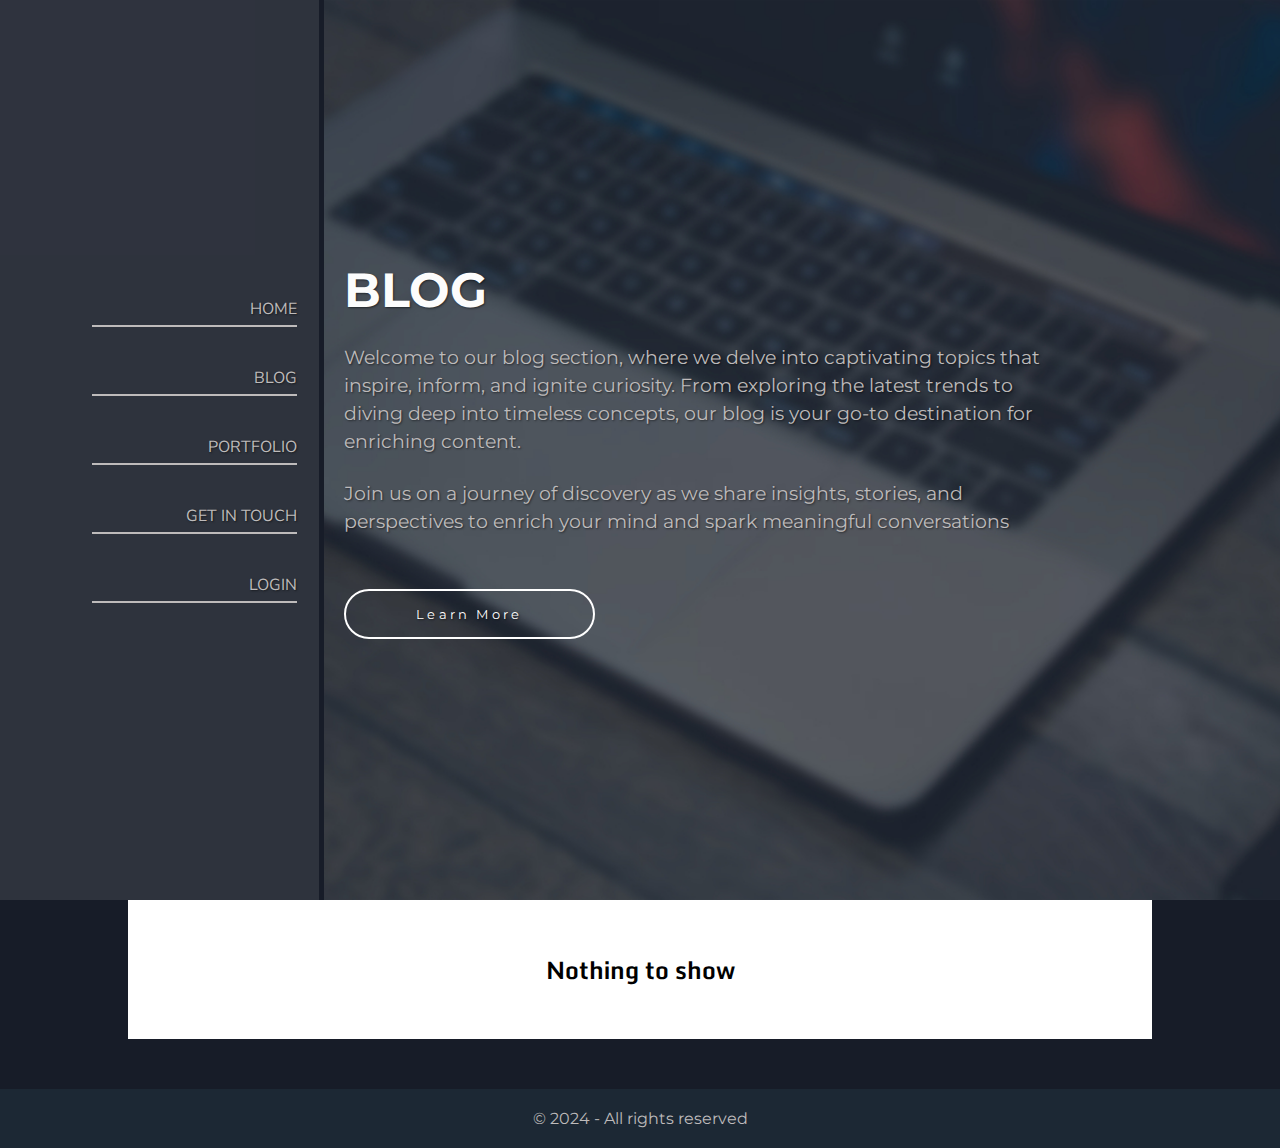
<file: blog.html>
<!DOCTYPE html>
<html lang="en">
  <head>
    <meta charset="UTF-8" />
    <meta name="viewport" content="width=device-width, initial-scale=1.0" />

    <title>My Blog</title>
    <link rel="preconnect" href="https://fonts.googleapis.com" />
    <link rel="preconnect" href="https://fonts.gstatic.com" crossorigin />
    <link
      href="https://fonts.googleapis.com/css2?family=Montserrat:wght@200;400;500&family=Nunito+Sans:opsz,wght@6..12,200;6..12,300;6..12,400&display=swap"
      rel="stylesheet"
    />

    <link
      href="https://fonts.googleapis.com/css2?family=Monda&display=swap"
      rel="stylesheet"
    />
    <link rel="stylesheet" href="./styles/fonts.css" />
    <link rel="stylesheet" href="./styles/blog.css" />
    <script src="./listBlog.js" defer></script>
  </head>
  <body>
    <div class="small-nav" id="nav" onclick="toggleNavBar()">
      <!-- <button id="btn-toogle" onclick="toogleNavBar()">toggle</button> -->
      <div class="burger shadow">
        <div id="burger1"></div>
        <div id="burger2"></div>
        <div id="burger3"></div>
      </div>
    </div>
    <div id="reveal">
      <a href="./index.html">Home</a>
      <a href="#blog-section" onclick="hideNav()">Blog</a>
      <a href="./index.html#portfolio">PORTFOLIO</a>
      <a href="./index.html#contact">GET IN TOUCH</a>
      <a href="./login.html">Login</a>
      <a href="./signup.html">Signup</a>
    </div>
    <main>
      <div class="menu">
        <div>
          <div class="item">
            <a href="./index.html">HOME</a>
          </div>
          <div class="item">
            <a href="#blog-section">BLOG</a>
          </div>
          <div class="item">
            <a href="./index.html#portfolio">PORTFOLIO</a>
          </div>
          <div class="item">
            <a href="./index.html#contact">GET IN TOUCH</a>
          </div>
          <div class="item">
            <a href="./login.html">LOGIN</a>
          </div>
        </div>
      </div>
      <div class="welcome" onclick="hideNav()">
        <div>
          <h1>BLOG</h1>
          <p>
            Welcome to our blog section, where we delve into captivating topics
            that inspire, inform, and ignite curiosity. From exploring the
            latest trends to diving deep into timeless concepts, our blog is
            your go-to destination for enriching content.
          </p>
          <p>
            Join us on a journey of discovery as we share insights, stories, and
            perspectives to enrich your mind and spark meaningful conversations
          </p>
          <a href="./blog-one.html"
            ><button class="learn-more">Learn More</button></a
          >
        </div>
      </div>
    </main>
    <section id="blog-section" class="blog-container" onclick="hideNav()">
      <!-- <div>
        <p class="date">Nov 21, 2023</p>
        <p class="title">
          CLIENT HIGHLIGHTS: ACCESS INTERNATIONAL PARTNERSHIP IN IT
        </p>
        <p class="description">
          Lorem ipsum dolor sit amet, consectetur adipiscing elit. Nam sit amet
          magna neque. Nunc quam enim, tincidunt in consectetur sit amet, congue
          ut massa. Pellentesque non elit sit amet augue gravida commod
        </p>
        <a href="./blog-one.html"><button>FULL STORY</button></a>
        <p></p>
      </div> -->
      <!-- <div>
        <p class="date">Nov 21, 2023</p>
        <p class="title">
          CLIENT HIGHLIGHTS: ACCESS INTERNATIONAL PARTNERSHIP IN IT
        </p>
        <p class="description">
          Lorem ipsum dolor sit amet, consectetur adipiscing elit. Nam sit amet
          magna neque. Nunc quam enim, tincidunt in consectetur sit amet, congue
          ut massa. Pellentesque non elit sit amet augue gravida commod
        </p>
        <a href="./blog-one.html"><button>FULL STORY</button></a>
        <p></p>
      </div> -->
      <!-- <div>
        <p class="date">Nov 21, 2023</p>
        <p class="title">
          CLIENT HIGHLIGHTS: ACCESS INTERNATIONAL PARTNERSHIP IN IT
        </p>
        <p class="description">
          Lorem ipsum dolor sit amet, consectetur adipiscing elit. Nam sit amet
          magna neque. Nunc quam enim, tincidunt in consectetur sit amet, congue
          ut massa. Pellentesque non elit sit amet augue gravida commod
        </p>
        <a href="./blog-one.html"><button>FULL STORY</button></a>
        <p></p>
      </div> -->
      <!-- <div>
        <p class="date">Nov 21, 2023</p>
        <p class="title">
          CLIENT HIGHLIGHTS: ACCESS INTERNATIONAL PARTNERSHIP IN IT
        </p>
        <p class="description">
          Lorem ipsum dolor sit amet, consectetur adipiscing elit. Nam sit amet
          magna neque. Nunc quam enim, tincidunt in consectetur sit amet, congue
          ut massa. Pellentesque non elit sit amet augue gravida commod
        </p>
        <a href="./blog-one.html"><button>FULL STORY</button></a>
        <p></p>
      </div> -->
    </section>
    <footer>
      <p>&copy 2024 - All rights reserved</p>
    </footer>
    <script src="./toogle.js" defer></script>
  </body>
</html>
</file>
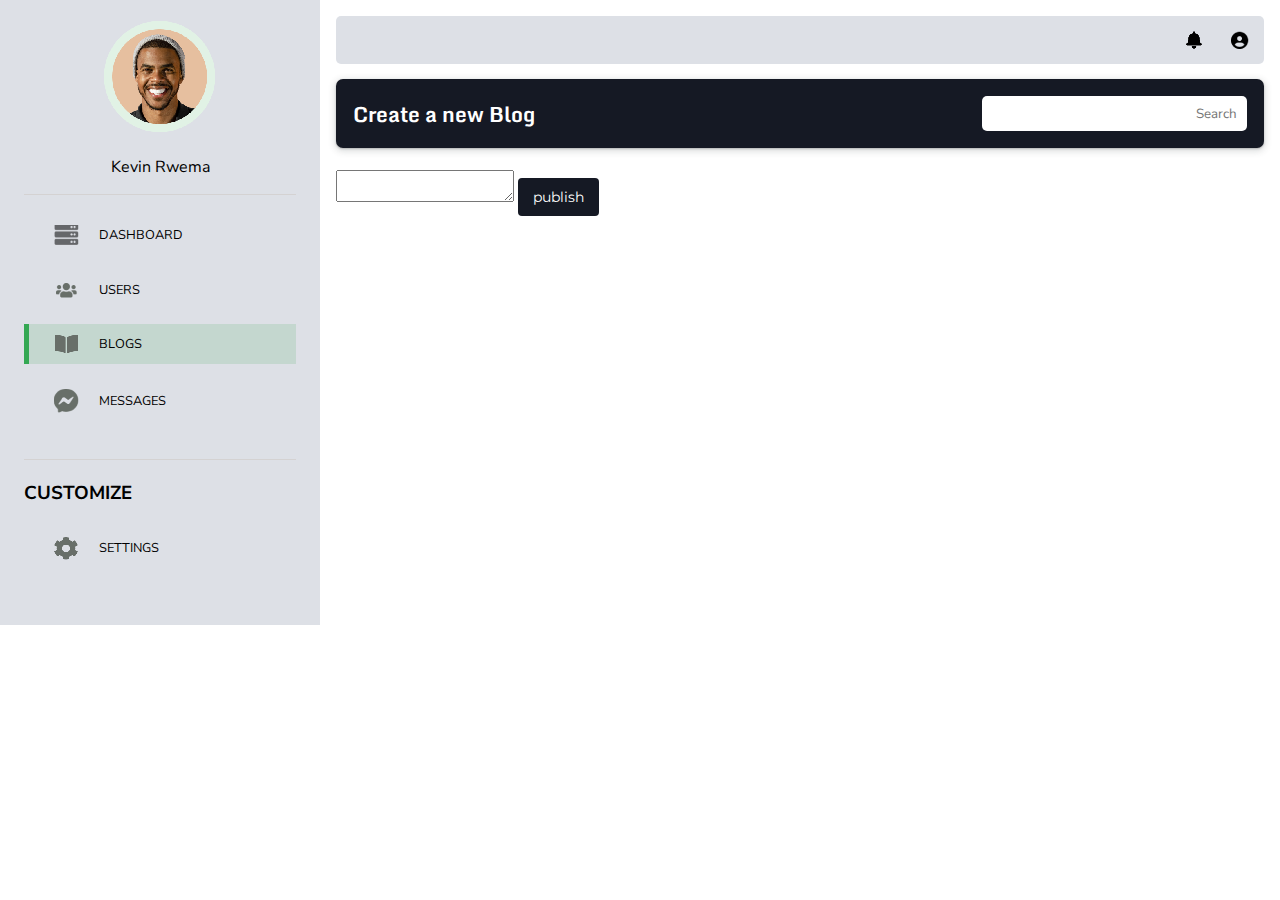
<file: create-blog.html>
<!DOCTYPE html>
<html lang="en">
  <head>
    <meta charset="UTF-8" />
    <meta name="viewport" content="width=device-width, initial-scale=1.0" />
    <title>Create Blog</title>
    <link rel="preconnect" href="https://fonts.googleapis.com" />
    <link rel="preconnect" href="https://fonts.gstatic.com" crossorigin />
    <link
      href="https://fonts.googleapis.com/css2?family=Montserrat:wght@200;400;500&family=Nunito+Sans:opsz,wght@6..12,200;6..12,300;6..12,400&display=swap"
      rel="stylesheet"
    />

    <link
      href="https://fonts.googleapis.com/css2?family=Monda&display=swap"
      rel="stylesheet"
    />
    <link rel="stylesheet" href="./styles/fonts.css" />
    <link rel="stylesheet" href="./styles/createblog.css" />
    <script src="https://cdn.ckeditor.com/ckeditor5/34.0.0/classic/ckeditor.js"></script>
  </head>
  <body>
    <main>
      <div class="sidebar">
        <div class="user-info">
          <img src="./img/avatar.png" alt="" srcset="" />
          <p>Kevin Rwema</p>
        </div>
        <div class="links">
          <div class="link">
            <img src="./img/dashboard-icon.png" alt="" />
            <p>DASHBOARD</p>
          </div>
          <div class="link">
            <img src="./img/users.png" alt="" />
            <p>USERS</p>
          </div>
          <div class="link active">
            <img src="./img/blog.png" alt="" />
            <p>BLOGS</p>
          </div>
          <div class="link">
            <img src="./img/messages.png" alt="" />
            <p>MESSAGES</p>
          </div>
        </div>
        <div class="customize">
          <h3>CUSTOMIZE</h3>
          <div class="link">
            <img src="./img/gear.png" alt="" />
            <p>SETTINGS</p>
          </div>
        </div>
      </div>
      <div class="main-content">
        <div class="nav">
          <div class="nav-icons">
            <img src="./img/notification.png" alt="" srcset="" />
            <img src="./img/profile.png" alt="" srcset="" />
          </div>
        </div>
        <div class="welcome">
          <div class="welcome-title">
            <h1>Create a new Blog</h1>
          </div>
          <div class="welcome-search">
            <input type="text" placeholder="Search" />
          </div>
        </div>
        <textarea id="editor"></textarea>
        <button class="submit-blog">publish</button>
        <script>
          ClassicEditor.create(document.querySelector("#editor")).catch(
            (error) => {
              console.error(error);
            }
          );
        </script>
      </div>
    </main>
  </body>
</html>
</file>
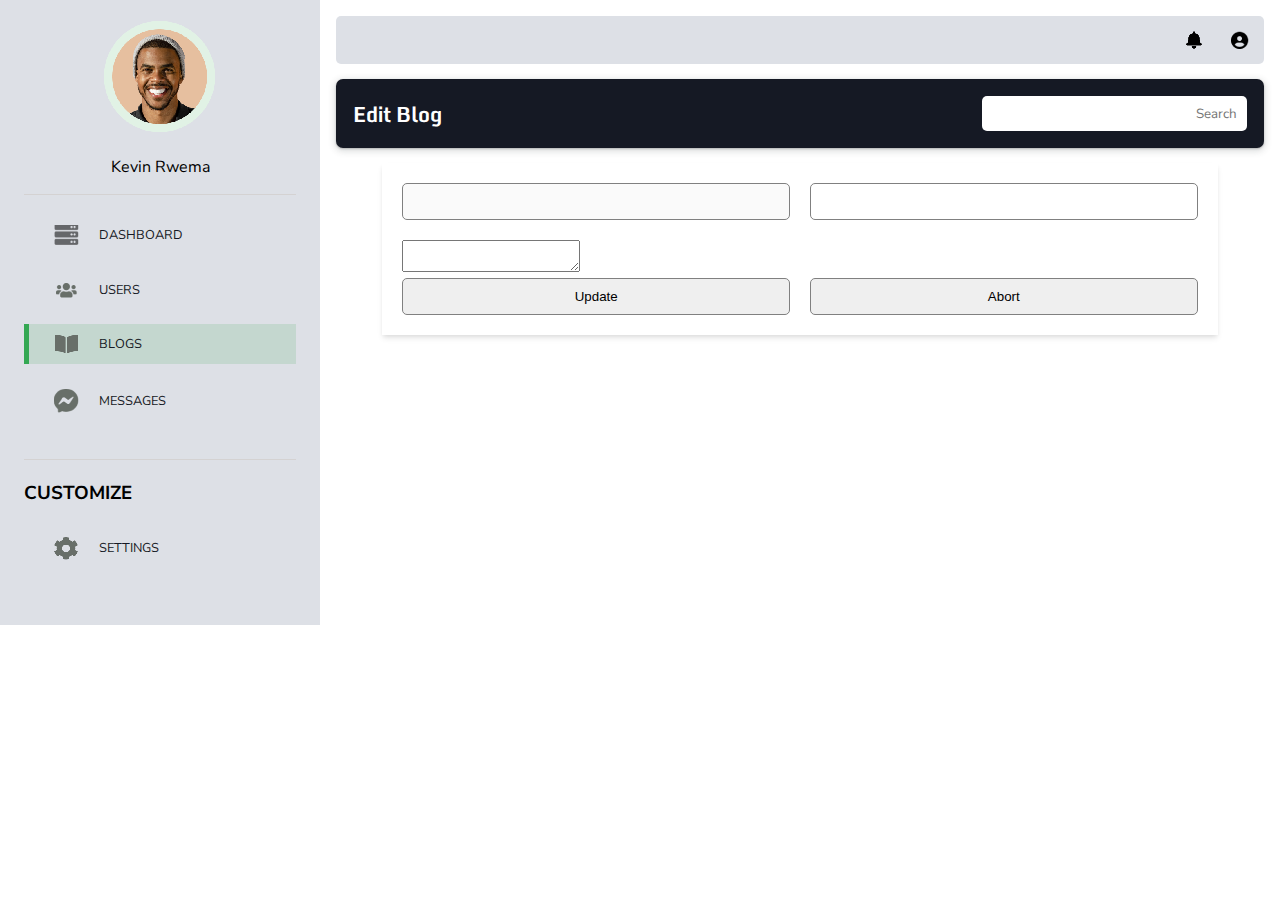
<file: edit-blog.html>
<!DOCTYPE html>
<html lang="en">
  <head>
    <meta charset="UTF-8" />
    <meta name="viewport" content="width=device-width, initial-scale=1.0" />
    <title>Edit</title>
    <link rel="preconnect" href="https://fonts.googleapis.com" />
    <link rel="preconnect" href="https://fonts.gstatic.com" crossorigin />
    <link
      href="https://fonts.googleapis.com/css2?family=Montserrat:wght@200;400;500&family=Nunito+Sans:opsz,wght@6..12,200;6..12,300;6..12,400&display=swap"
      rel="stylesheet"
    />

    <link
      href="https://fonts.googleapis.com/css2?family=Monda&display=swap"
      rel="stylesheet"
    />
    <link rel="stylesheet" href="./styles/fonts.css" />
    <link rel="stylesheet" href="./styles/createblog.css" />

    <script
      src="https://cdn.tiny.cloud/1/xckg40r14vyks42evs46517x8k7xl9wahdpjj1v4v6yww5fr/tinymce/6/tinymce.min.js"
      referrerpolicy="origin"
    ></script>
    <script src="./edit-blog.js" defer></script>
  </head>
  <body>
    <main>
      <div class="sidebar">
        <div class="user-info">
          <img src="./img/avatar.png" alt="" srcset="" />
          <p>Kevin Rwema</p>
        </div>
        <div class="links">
          <a href="./dashboard.html">
            <div class="link">
              <img src="./img/dashboard-icon.png" alt="" />
              <p>DASHBOARD</p>
            </div>
          </a>
          <a href="./users.html">
            <div class="link">
              <img src="./img/users.png" alt="" />
              <p>USERS</p>
            </div>
          </a>
          <a href="./blog-dashboard.html">
            <div class="link active">
              <img src="./img/blog.png" alt="" />
              <p>BLOGS</p>
            </div>
          </a>
          <a href="./messages.html">
            <div class="link">
              <img src="./img/messages.png" alt="" />
              <p>MESSAGES</p>
            </div>
          </a>
        </div>
        <div class="customize">
          <h3>CUSTOMIZE</h3>
          <a href="">
            <div class="link">
              <img src="./img/gear.png" alt="" />
              <p>SETTINGS</p>
            </div>
          </a>
        </div>
      </div>
      <div class="main-content">
        <div class="nav">
          <div class="nav-icons">
            <img src="./img/notification.png" alt="" srcset="" />
            <img src="./img/profile.png" alt="" srcset="" />
          </div>
        </div>
        <div class="welcome">
          <div class="welcome-title">
            <h1>Edit Blog</h1>
          </div>
          <div class="welcome-search">
            <input type="text" placeholder="Search" />
          </div>
        </div>
        <div class="edit-blog-container">
          <div class="loading"></div>
          <form id="edit-blog-form">
            <div class="form-flex">
              <input type="text" id="author" disabled />
              <input type="text" id="title" required />
            </div>
            <textarea id="content"></textarea>
            <div class="form-flex">
              <button type="submit">Update</button>
              <button type="reset" class="cancel">Abort</button>
            </div>
          </form>
        </div>
      </div>
    </main>
  </body>
</html>
</file>
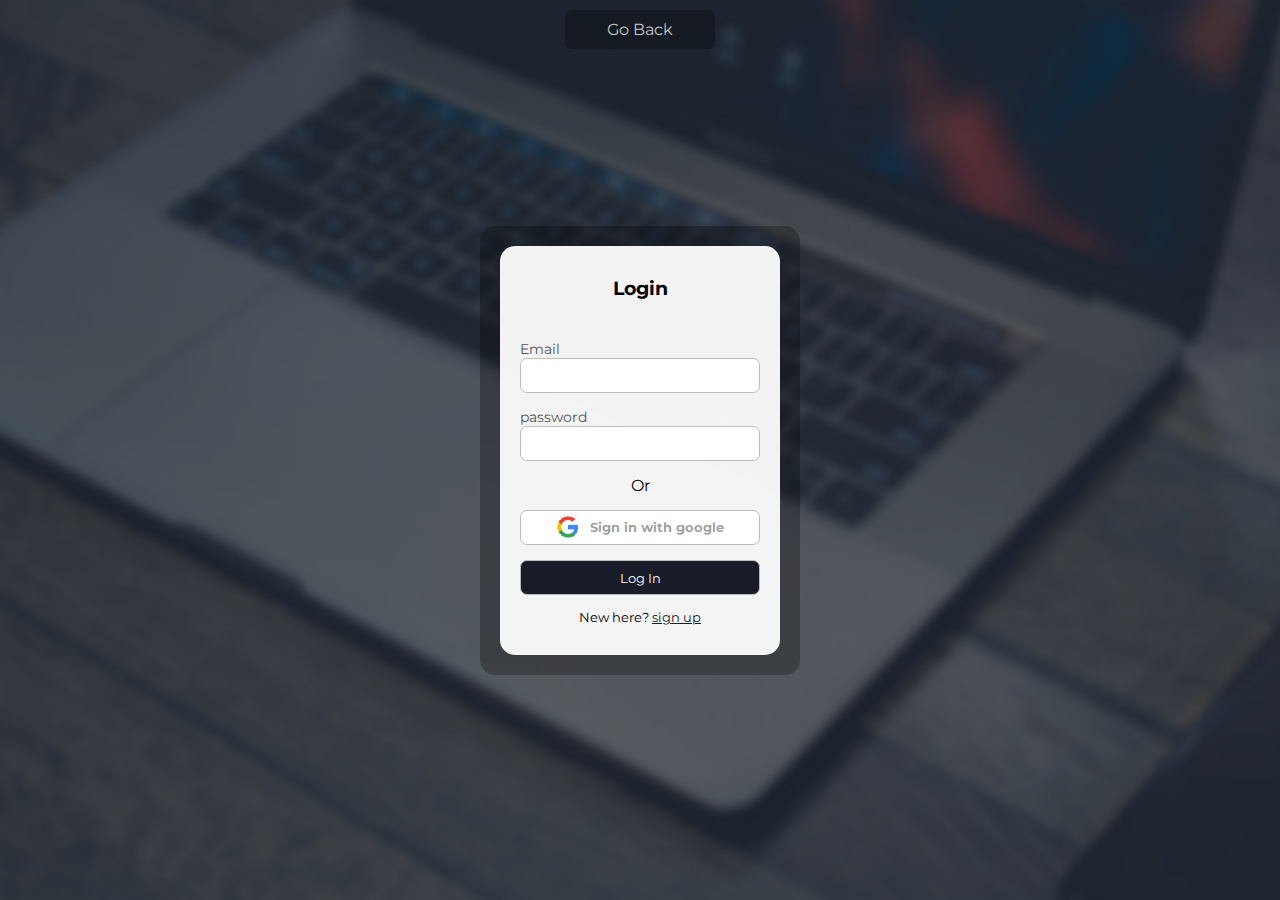
<file: login.html>
<!DOCTYPE html>
<html lang="en">
  <head>
    <meta charset="UTF-8" />
    <meta name="viewport" content="width=device-width, initial-scale=1.0" />
    <title>Login</title>
    <link rel="preconnect" href="https://fonts.googleapis.com" />
    <link rel="preconnect" href="https://fonts.gstatic.com" crossorigin />
    <link
      href="https://fonts.googleapis.com/css2?family=Montserrat:wght@200;400;500&family=Nunito+Sans:opsz,wght@6..12,200;6..12,300;6..12,400&display=swap"
      rel="stylesheet"
    />
    <link rel="stylesheet" href="./styles/signup.css" />
    <link rel="stylesheet" href="./styles/fonts.css" />
    <link
      rel="stylesheet"
      href="https://cdnjs.cloudflare.com/ajax/libs/animate.css/4.1.1/animate.min.css"
    />
    <script src="./handleLogin.js" defer></script>
  </head>
  <body>
    <a href="./index.html">
      <div id="go-home">
        Go Back
      </div>
    </a>
    <main>
      
      <div class="container">
        <div class="form" id="login-form">
          
          <h1 class="form-title">Login</h1>
          <form action="">
            <div class="field">
              <label for="email">Email</label>
              <input type="text"  id="email" />
              <div class="error"></div>
              
            </div>
            <div class="field">
              <label for="password">password</label>
              <input type="text"  id="password"/>
              <div class="error"></div>
            </div>
            
            <p>Or</p>
            <div class="google-btn">
              <img class="google-icon" src="./img/google-logo.png" alt="" />
              <p>Sign in with google</p>
            </div>
            <div id="signup-success" class="animate__animated animate__fadeInUp">Hey</div>
            <button type="submit" class="signup-button">Log In</button>
            <p class="signup-p">
              New here? <a href="./signup.html">sign up</a>
            </p>
          </form>
        </div>
      </div>
    </main>
  </body>
</html>
</file>
<file: styles/fonts.css>
.nav-items ul {
  font-family: "Nunito Sans", sans-serif;
}

.center-col h1 {
  font-family: "Montserrat", sans-serif;
}

.center-col p {
  font-family: "Montserrat", sans-serif;
}

.button button {
  font-family: "Montserrat", sans-serif;
}

#skills {
  font-family: "Montserrat", sans-serif;
}

#portfolio {
  font-family: "Montserrat", sans-serif;
}

#about {
  font-family: "Montserrat", sans-serif;
}

#contact,
footer {
  font-family: "Montserrat", sans-serif;
}

/* for blog page */
.item a {
  font-family: "Nunito Sans", sans-serif;
}

.welcome {
  font-family: "Montserrat", sans-serif;
}

.learn-more {
  font-family: "Montserrat", sans-serif;
}

p.date {
  font-family: "Nunito Sans", sans-serif;
}

p.title {
  font-family: "Monda", sans-serif;
}

p.description {
  font-family: "Monda", sans-serif;
}

#blog-section div > button {
  font-family: "Montserrat", sans-serif;
}

/* for Signup */
.form-title {
  font-family: "Montserrat", sans-serif;
}

.form form > input::placeholder {
  font-family: "Montserrat", sans-serif;
}

.google-btn {
  font-family: "Montserrat", sans-serif;
  font-size: 0.8rem;
  font-weight: bold;
  color: #00000065;
}

.form p {
  font-family: "Montserrat", sans-serif;
}

.signup-button {
  font-family: "Montserrat", sans-serif;
}

.blog-header ul {
  font-family: "Nunito Sans", sans-serif;
}

.blog-body p.date {
  font-family: "Nunito Sans", sans-serif;
}

.blog-body h1.title {
  font-family: "Monda", sans-serif;
}

.blog-body p.content {
  font-family: "Nunito Sans", sans-serif;
}

.blog-foot,
.sidebar,
.main-content {
  font-family: "Nunito Sans", sans-serif;
}

.welcome-title > h1 {
  color: white;
  font-size: 1.3rem;
  font-family: "Monda", sans-serif;
}
</file>
<file: styles/blog.css>
*,
*::before,
*::after {
  box-sizing: border-box;
  margin: 0;
  padding: 0;
}

html {
  font-size: 16px;
  scroll-behavior: smooth;
}

body {
  background-color: #171c28;
}

.small-nav {
  background-color: #171c28;
  padding: 15px;
  display: flex;
  display: none;
  justify-content: flex-end;
  position: fixed;
  width: 100%;
  height: 100px;
  border-bottom: 2px solid white;
}

.shadow {
  box-shadow: rgba(0, 0, 0, 0.05) 0px 0px 0px 1px,
    rgb(209, 213, 219) 0px 0px 0px 1px inset;
}
.burger {
  position: relative;
  padding: 15px 10px 10px 10px;
  width: 50px;

  border-radius: 5px;
}
.burger div {
  border-bottom: 3px solid white;
  transition: all 0.3s ease-in;
}

.burger > div:not(:last-child) {
  margin-bottom: 12px;
}

#reveal {
  display: none;
}

.container {
  width: 80%;
  margin: 0 auto;
  padding: 20px;
}

main {
  height: 100vh;
  display: flex;
  align-items: stretch;
  justify-content: space-between;
  gap: 5px;
}

.menu {
  flex: 25%;
  background-color: rgba(255, 255, 255, 0.1);
  display: flex;
  justify-content: flex-end;
  align-items: center;
  padding: 0 20px 0 0;
}

.menu > div {
  padding: 2px;

  width: 70%;
}

.welcome {
  flex: 75%;
  background-image: url("../img/porfolio-bg.jpg");
  background-size: cover;
  background-position: center;
  background-repeat: no-repeat;
  display: flex;
  align-items: center;
  justify-content: flex-start;
  padding: 0 0 0 20px;
}

.welcome > div {
  width: 75%;
}
.item {
  border-bottom: 2px solid #bebbbb;
  margin: 40px 0;
  padding: 0 0 5px 0;
  text-align: right;
}

.item a {
  text-decoration: none;
  color: #bebbbb;
  text-transform: uppercase;
  font-size: 1rem;
  text-shadow: 1px 1px 2px rgba(0, 0, 0, 0.5);
}

.welcome h1 {
  font-size: 3rem;
  color: #fcfcfc;
  margin-bottom: 1.5rem;
  text-shadow: 1px 1px 2px rgba(0, 0, 0, 0.5);
}

.welcome div p {
  font-size: 1.2rem;
  line-height: 146%;
  color: #bebbbb;
  margin-bottom: 1.5rem;
  text-shadow: 1px 1px 2px rgba(0, 0, 0, 0.5);
}

.learn-more {
  background-color: rgba(255, 255, 255, 0);
  width: 251px;
  padding: 15px;
  text-align: center;
  border: 2px solid white;
  border-radius: 32px;
  color: white;

  margin-top: 30px;
  letter-spacing: 0.2rem;
  text-shadow: 1px 1px 2px rgba(0, 0, 0, 0.5);
}

#blog-section {
  width: 80%;
  margin: 0 auto;
  background-color: #ffffff;
  display: flex;
  flex-wrap: wrap;
  margin-bottom: 50px;
  justify-content: space-between;
}

#blog-section > div {
  flex: 49%;
  border: 1px solid #d9d9d9;
  text-align: center;
  padding: 40px 20px;
}

#blog-section > div img {
  display: none;
}

#blog-section > p img {
  display: none !important;
}

p.date {
  font-size: 0.7rem;
  font-weight: bold;
  color: #171c28;
  margin-bottom: 1.5rem;
}

p.title {
  color: #171c28;
  font-weight: bold;
  margin-bottom: 1.5rem;
  font-size: 1rem;
}

p.description {
  color: #171c28;
  margin-bottom: 1.5rem;
  line-height: 146%;
  font-size: 0.95rem;
  font-family: "Monda", sans-serif;
  text-align: justify;
}

p.description + p {
  color: #171c28;
  margin-bottom: 1.5rem;
  line-height: 146%;
  font-size: 0.95rem;
  font-family: "Monda", sans-serif;
  text-align: justify;
}

#blog-section button {
  text-align: center;
  border: 2px solid #171c28;
  background-color: none;
  padding: 10px 20px;
  font-weight: bold;
  margin-bottom: 1.5rem;
}

#blog-section button:hover {
  background-color: #171c28;
  color: white;

  transition: 0.3s ease-in all;
}

#blog-section h2.empty-blog {
  padding: 50px 10px;
  text-align: center;
  font-family: "Monda", sans-serif;
  width: 100%;
}

footer {
  text-align: center;
  background-color: #1c2834;
  color: #bebbbb;
  padding: 20px 0;
}

@media screen and (max-width: 428px) {
  .small-nav {
    display: flex;
  }
  #reveal {
    background-color: #171c28;
    padding: 0;
    display: block;
    position: fixed;
    top: 0;
    width: 300px;
    height: 100vh;
    transition: left 0.3s ease;
  }

  #reveal a {
    display: block;
    padding: 25px 20px;
    background-color: #222836;
    margin-bottom: 5px;
    text-decoration: none;
    color: rgb(201, 198, 198);
    font-family: "Montserrat", sans-serif;
    font-weight: bold;
    line-height: 146%;
    border-bottom: #bebbbb 2px solid;
  }

  .container {
    width: 100%;
    margin: 0 auto;
  }

  .learn-more {
    background-color: #171c28;
    text-shadow: 1px 1px 2px rgba(0, 0, 0, 0.5);
    border: 1px solid white;
  }

  main {
    height: auto;
    display: flex;
    flex-direction: column;
    padding: 0 0 0 0;
    margin: 0;
  }

  .menu {
    margin: 0;
    padding: 20px 0;

    display: none;
    position: fixed;
    top: 0;
    width: 100%;
    z-index: 1000;
    background-color: #1c2834;
  }

  .item a {
    font-size: 0.9rem;
    font-weight: bold;
  }
  .menu > div {
    display: flex;
    width: 100%;
    align-items: center;
    padding: 0 10px;
    justify-content: space-around;
    gap: 10px;
  }

  .item {
    margin: 0;
    padding: 0;
    display: block;
    text-align: center;
  }

  .welcome {
    display: block;
    padding: 100px 0 40px 0;
    margin: 0;
    text-align: center;
  }

  .welcome h1 {
    font-size: 1.3rem;
  }

  .welcome > div {
    width: 100%;
    padding: 20px;
  }

  .welcome > div p {
    font-size: 1.1rem;
  }

  #blog-section {
    background-color: #171c28;
  }
  #blog-section > div {
    margin: 10px 0;
    background-color: white;
  }
}

@media screen and (min-width: 429px) and (max-width: 834px) {
  main {
    height: auto;
    margin: 0;
    display: block;
    padding: 0;
  }

  .reveal {
    display: none;
  }

  .menu {
    display: flex;
    flex-direction: row;
    justify-content: center;
    align-items: center;
    width: 100%;
    margin: 0;
    padding: 0.7rem 0;
    position: fixed;
    top: 0;
    width: 100%;
    z-index: 1000;
    background-color: #1c2834;
  }

  .menu > div {
    display: flex;
    justify-content: space-between;
    padding: 0 15px;
    width: 100%;
    margin: 0;
  }

  .item {
    margin: 0;
    padding: 0.5rem 0.2rem;
    font-weight: bold;
    border: none;
  }

  .item a {
    border-bottom: 2px solid white;
  }

  .welcome {
    text-align: center;
    margin: 0;
    padding: 1.5rem 1rem;
  }

  .welcome > div {
    width: 100%;
    margin: 0;
  }

  .welcome > div h1 {
    font-size: 2rem;
  }

  .welcome > div p {
    font-size: 1.1rem;
    padding: 0 1rem;
  }

  #blog-section {
    background-color: #171c28;
    padding: 1rem 0;
    display: flex;
    flex-direction: column;
    gap: 1rem;
  }

  #blog-section > div {
    background-color: white;
  }

  .learn-more {
    background-color: #171c28;
    text-shadow: 1px 1px 2px rgba(0, 0, 0, 0.5);
    border: 1px solid white;
  }
}
</file>
<file: styles/createblog.css>
*,
*::before,
*::after {
  margin: 0;
  padding: 0;
  box-sizing: border-box;
}

html {
  font-size: 16px;
}

main {
  display: flex;
  justify-content: flex-start;
}

.sidebar {
  flex: 0 0 25%;

  background-color: #dde0e6;
  padding: 1.2rem 1.5rem;
}

.main-content {
  flex: 1;

  padding: 1rem;
}

.user-info {
  border-bottom: 1px solid rgb(212, 210, 210);
  padding: 0 0 1rem 0;
  text-align: center;
}

.user-info p {
  padding-top: 0.9rem;
}

.links {
  border-bottom: 1px solid rgb(212, 210, 210);
  padding: 20px 0;
}

.link {
  display: flex;
  justify-content: flex-start;
  align-items: center;
  gap: 20px;
  margin-bottom: 15px;
  padding: 10px 0 10px 30px;
}

.links a {
  text-decoration: none;
  color: #151924;
}

.link p {
  font-size: 0.8rem;
}

.active {
  border-left: 5px solid #34a853;
  background-color: rgba(52, 168, 83, 0.15);
}

.active > img {
  margin-left: -5px;
}

.customize {
  padding: 20px 0;
}

.customize h3 {
  margin-bottom: 20px;
}

.customize a {
  text-decoration: none;
  color: #151924;
}

.main-content > .nav {
  background-color: #dde0e6;
  border-radius: 5px;
  padding: 15px;
  display: flex;
  justify-content: flex-end;
  align-items: center;
}

.nav-icons {
  display: flex;

  gap: 28px;
}

.welcome {
  padding: 15px;
  /* border: 1px solid rgb(163, 163, 163); */
  box-shadow: rgba(60, 64, 67, 0.3) 0px 1px 2px 0px,
    rgba(60, 64, 67, 0.15) 0px 2px 6px 2px;
  margin: 15px 0;
  border-radius: 7px;
  display: flex;
  background-color: #151924;
  justify-content: space-between;
  align-items: center;
}

.welcome > * {
  padding: 2px;
}

.welcome-title {
  flex: 0 0 70%;
}

.welcome-search {
  flex: 1;
}

.welcome-search input {
  padding: 10px;
  width: 100%;
  border: none;
  border-radius: 5px;
}

.welcome-search input::placeholder {
  text-align: right;
  font-family: "Nunito Sans", sans-serif;
}

.featured {
  display: flex;
  gap: 15px;
  justify-content: space-between;
  align-items: stretch;
  margin: 15px 0;
}

.card {
  flex: 1;
  box-shadow: rgba(60, 64, 67, 0.3) 0px 1px 2px 0px,
    rgba(60, 64, 67, 0.15) 0px 2px 6px 2px;
  padding: 15px 10px;
  background-color: #dde0e6;
  border-radius: 5px;
}

.card-upper {
  display: flex;
  justify-content: space-between;

  align-items: stretch;
  margin-bottom: 2rem;
}

.card-upper img {
  padding: 15px;
  border: 3px solid #34a853;
  background-color: #171c28;
  box-shadow: rgba(60, 64, 67, 0.3) 0px 1px 2px 0px,
    rgba(60, 64, 67, 0.15) 0px 2px 6px 2px;
  border-radius: 7px;
}

.card-upper > div {
  text-align: right;
}

.card-upper > div p {
  font-size: 0.9rem;
  font-family: "Monda", sans-serif;
}
.card-upper h3 {
  font-size: 1.5rem;
}

.card-lower {
  display: flex;
  justify-content: flex-start;
  align-items: center;
  gap: 5px;
  margin-top: 0px;
}

.card-lower img {
  padding: 5px;
}

.card-lower p {
  font-size: 0.7rem;
}

.summary {
  display: flex;
  justify-content: space-between;
  gap: 15px;
  align-items: stretch;
}

.summary > * {
  padding: 10px;
  box-shadow: rgba(60, 64, 67, 0.3) 0px 1px 2px 0px,
    rgba(60, 64, 67, 0.15) 0px 2px 6px 2px;
}

.summary-left {
  flex: 0 0 65%;
  padding: 15px;
  background-color: #dde0e6;
  border-radius: 7px;
}

.flex {
  display: flex;
  justify-content: space-between;
  align-items: center;
}

.flex > h3 {
  font-size: 1rem;
  color: #171c28;
  font-family: "Monda", sans-serif;
}

.flex > button {
  border: none;
  padding: 10px 20px;
  background-color: white;
  color: #151924;
  border: 2px solid #151924;
}

.summary-right {
  flex: 1;
  padding: 15px;
  background-color: #dde0e6;
  border-radius: 7px;
}

.summary-right > h3,
.summary-left > h3 {
  font-size: 1rem;
  color: #171c28;
  font-family: "Monda", sans-serif;
}

.submit-blog {
  padding: 10px 15px;
  margin-top: 15px;
  background-color: #151924;
  color: white;
  border: none;
  font-size: 0.9rem;
  border-radius: 4px;
  font-family: "Montserrat", sans-serif;
}

.edit-blog-container {
  box-shadow: rgba(0, 0, 0, 0.1) 0px 4px 6px -1px,
    rgba(0, 0, 0, 0.06) 0px 2px 4px -1px;
  padding: 20px;
  max-width: 90%;
  margin: 0 auto;
}

.loading {
  text-align: center;
  padding: 10px 20px;
  border-radius: 5px;
  display: none;
  margin-bottom: 10px;
  color: white;
  background-color: #0b5ed7;
}

.form-flex {
  display: flex;
  gap: 20px;
}

.form-flex input {
  width: 100%;
  padding: 10px 20px;
  border: 1px solid grey;
  border-radius: 5px;
  margin-bottom: 20px;
}

input:focus {
  outline: none;
}

/* #edit-blog-form textarea {
  width: 100%;
  resize: none;
  border-radius: 5px;
  min-height: 200px;
  margin-bottom: 40px;
  padding: 20px;
} */

.form-flex button {
  width: 100%;
  border: 1px solid gray;
  padding: 10px 0;
  border-radius: 5px;
}
</file>
<file: styles/signup.css>
*,
*::before,
*::after {
  box-sizing: border-box;
  margin: 0;
  padding: 0;
}

body {
  font-size: 16px;
  position: relative;
}

#go-home {
  /* border: 1px solid rgb(97, 88, 88); */
  position: absolute;
  top: 10px;
  border-radius: 7px;
  text-align: center;
  left: 50%;
  transform: translateX(-50%);
  right: 50%;
  width: 150px;
  padding: 10px 30px;
  color: rgb(200, 198, 198);
  /* background: #171c28; */
  background-color: rgba(0, 0, 0, 0.267);
  font-family: "Montserrat", sans-serif;
}

#go-home-2 {
  /* border: 1px solid rgb(97, 88, 88); */
  position: absolute;
  top: 10px;
  border-radius: 7px;
  text-align: center;
  left: 10px;

  width: 150px;
  padding: 10px 30px;
  color: rgb(200, 198, 198);
  /* background: #171c28; */
  background-color: rgba(0, 0, 0, 0.267);
  font-family: "Montserrat", sans-serif;
}

#signup-success {
  display: none;
  text-align: center;
  padding: 10px;
  color: white;
  border-radius: 5px;
  font-family: "Montserrat";
}

main {
  min-height: 100vh;
  background-image: url("../img/porfolio-bg.jpg");
  background-position: center;
  background-size: cover;
  background-repeat: no-repeat;
  display: flex;
  justify-content: center;
  align-items: center;
}

.container {
  padding: 20px;
  background-color: rgba(0, 0, 0, 0.267);
  border-radius: 15px;
  width: 25%;
}

.form {
  padding: 30px 20px;
  background-color: #fcfcfcf5;
  border-radius: 15px;
}

form {
  display: flex;
  flex-direction: column;
  gap: 15px;
}

.form > h1 {
  margin-bottom: 2.5rem;
  font-size: 1.2rem;
}
.form > h1,
form > p {
  text-align: center;
}

.form input {
  padding: 0.2rem 1rem;
  border-radius: 7px;
  border: 1px solid #bebbbb;
  height: 35px;
  display: block;
  width: 100%;
}

.google-btn {
  border-radius: 7px;
  border: 1px solid #bebbbb;
  display: flex;
  background-color: white;
  justify-content: center;
  align-items: center;
  gap: 10px;
  height: 35px;
  padding: 0.4rem 0 0.4rem 0;
}

.google-btn i {
  font-size: 1.2rem;
}

.signup-p {
  font-size: 0.8rem;
}

p > a {
  color: #171c28;
  text-decoration: underline;
}

a {
  text-decoration: none;
}

form button {
  padding: 0.6rem 0;
  border-radius: 7px;
  height: 35px;
  border: 1px solid #bebbbb;
  background-color: #171c28;
  color: white;
}

label {
  font-family: "Montserrat", sans-serif;
  font-size: 0.9rem;
  color: #545454;
}

input {
  transition: border 0.2s ease-in-out;
}

/* Target input field that is descedent of an element with both .field and .success */
.field.success input {
  border: 1px solid #09c372;
}

/* Target input field that is descedent of an element with both .field and .error */
.field.error input {
  border: 1px solid #ff3860;
}

/* targets class error which is descendent of class field */
.field .error {
  color: #ff3860;

  font-size: 10px;

  padding-left: 3px;
}

.password-error {
  margin-left: 10px;
}

@media screen and (max-width: 428px) {
  main {
    width: 100%;
  }

  .container {
    width: 95%;

    margin: 0 auto;
  }

  .form {
    padding: 20px;
  }

  .form h1 {
    font-size: 1.5rem;
  }
}

@media screen and (min-width: 429px) and (max-width: 600px) {
  main {
    height: 100vh;
    display: flex;
    justify-content: center;
    align-items: center;
  }

  .container {
    width: 70%;
  }
}

@media screen and (min-width: 601px) and (max-width: 1200px) {
  .container {
    width: 40%;
  }
}
</file>
